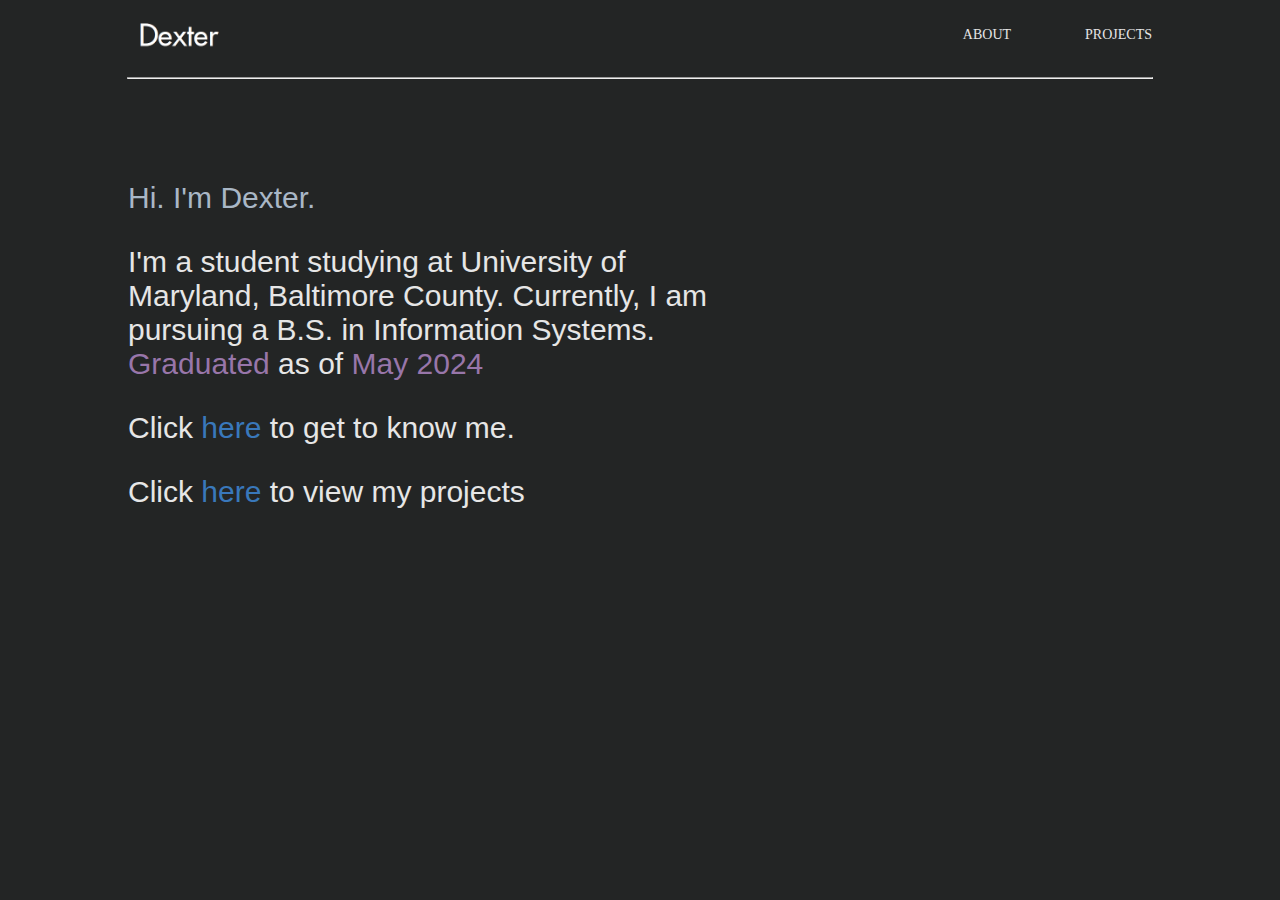
<file: index.html>
<!DOCTYPE html>
<html lang="en">
<head>
    <meta charset="UTF-8">
    <title>Dexter Kong, Seeking new Challenges</title>
    <meta name="viewport" content="width=device-width,initial-scale=1">
    <link href="css/main.css" rel="stylesheet" type="text/css">
</head>
<body>
    <header>
        <div class="container">
            <a href="index.html"><img src="img/logo.png" alt="logo" class="logo" width="10%"></a>
            <nav>
                <ul>
                    <li><a href="about.html">About</a></li>
                    <li><a href="projects.html">Projects</a></li>
                </ul>
            </nav>
        </div>
    </header>
    
    <br>
    <hr>
    <br>
    <br>
    <br>
    <br>
    
    <div class="container">
    <div class="textbox">
        <!-- <p>Welcome to my online portfolio, a digital showcase of my passion and creativity. Explore the intersection of my skills, experiences, and projects, and get a glimpse into the unique journey that shapes my work. Feel free to wander, linger, and discover the stories behind each creation. Thank you for stopping by—I hope you find inspiration within these digital walls.</p> -->
        <div class="pBlue"><p>Hi. I'm Dexter.</p></div>
        <p><span class="white">I'm a student studying at University of Maryland, Baltimore County. Currently, I am pursuing a B.S. in Information Systems. <br>
        <span class="purple">Graduated</span> as of <span class="purple">May 2024</span></span></p>
        <p><span class="white">Click <a href="about.html">here</a> to get to know me.</span></p>
        <p><span class="white">Click <a href="projects.html">here</a> to view my projects</span></p>
    </div>
    </div>
</body>
</html>
</file>
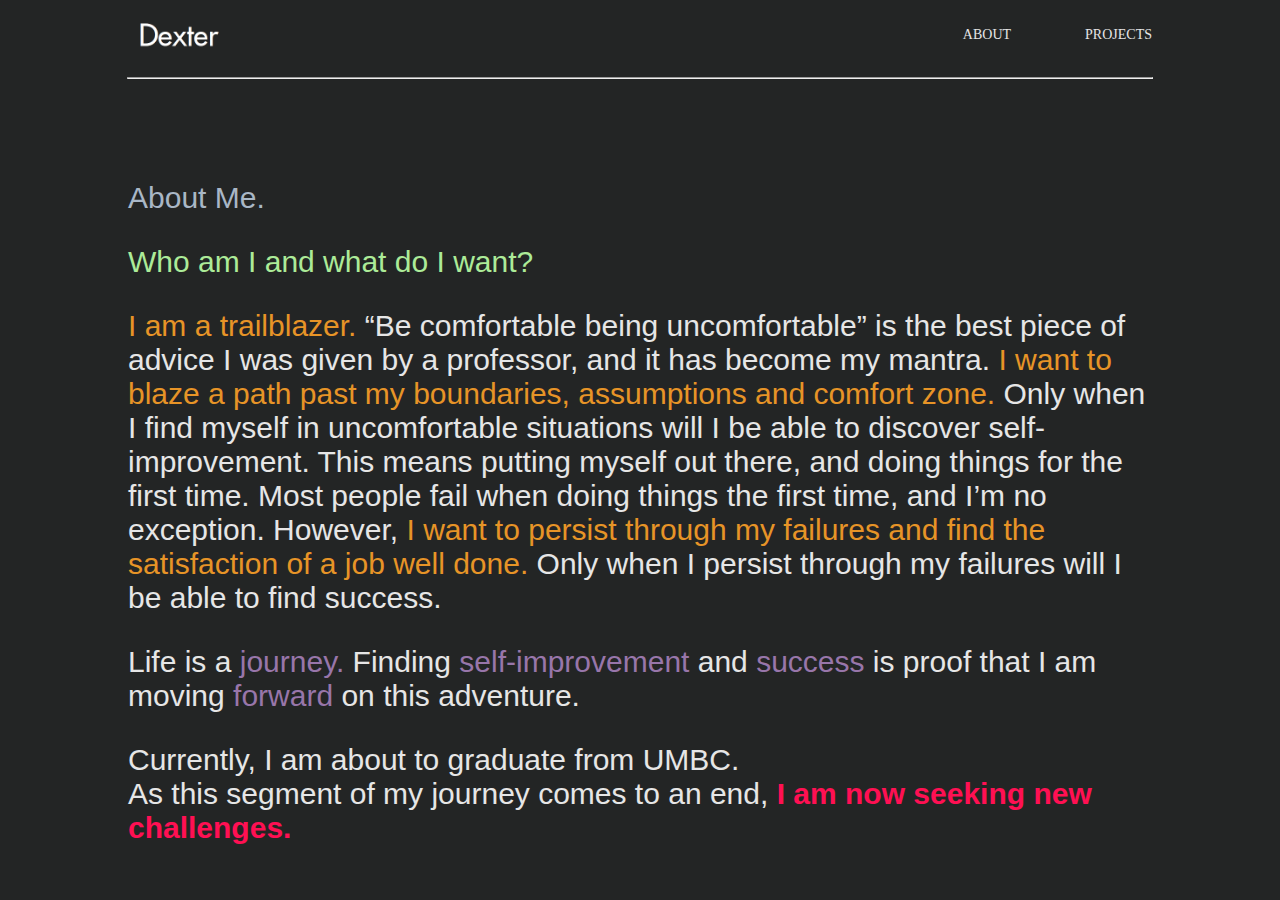
<file: about.html>
<!DOCTYPE html>
<html lang="en">
<head>
    <meta charset="UTF-8">
    <title>Dexter Kong, Seeking new Challenges</title>
    <meta name="viewport" content="width=device-width,initial-scale=1">
    <link href="css/main.css" rel="stylesheet" type="text/css">
</head>
<body>
    <header>
        <div class="container">
            <a href="index.html"><img src="img/logo.png" alt="logo" class="logo" width="10%"></a>
            <nav>
                <ul>
                    <li><a href="about.html">About</a></li>
                    <li><a href="projects.html">Projects</a></li>
                </ul>
            </nav>
        </div>
    </header>
    
    <br>
    <hr>
    <br>
    <br>
    <br>
    <br>
    
    <div class="container">

        <div class="pBlue"><p>About Me.</p></div>
            <span class="lgreen"><p>Who am I and what do I want?</p></span>

                <p><span class="orange">I am a trailblazer.</span> <span class="white">“Be comfortable being uncomfortable” is the best piece of advice I was given by a professor, and it has become my mantra. <span class="orange">I want to blaze a path past my boundaries, assumptions and comfort zone.</span> Only when I find myself in uncomfortable situations will I be able to discover self-improvement. This means putting myself out there, and doing things for the first time. Most people fail when doing things the first time, and I’m no exception. However, <span class="orange">I want to persist through my failures and find the satisfaction of a job well done.</span> Only when I persist through my failures will I be able to find success. </span></p>
                
                <p><span class="white">Life is a <span class="purple">journey.</span> Finding <span class="purple">self-improvement</span> and <span class="purple">success</span> is proof that I am moving <span class="purple">forward</span> on this adventure.</span></p>
                
                <p><span class="white">Currently, I am about to graduate from UMBC. <br> As this segment of my journey comes to an end, <b><span class="red">I am now seeking new challenges.</span></b></span></p>

    </div>
</body>
</html>
</file>
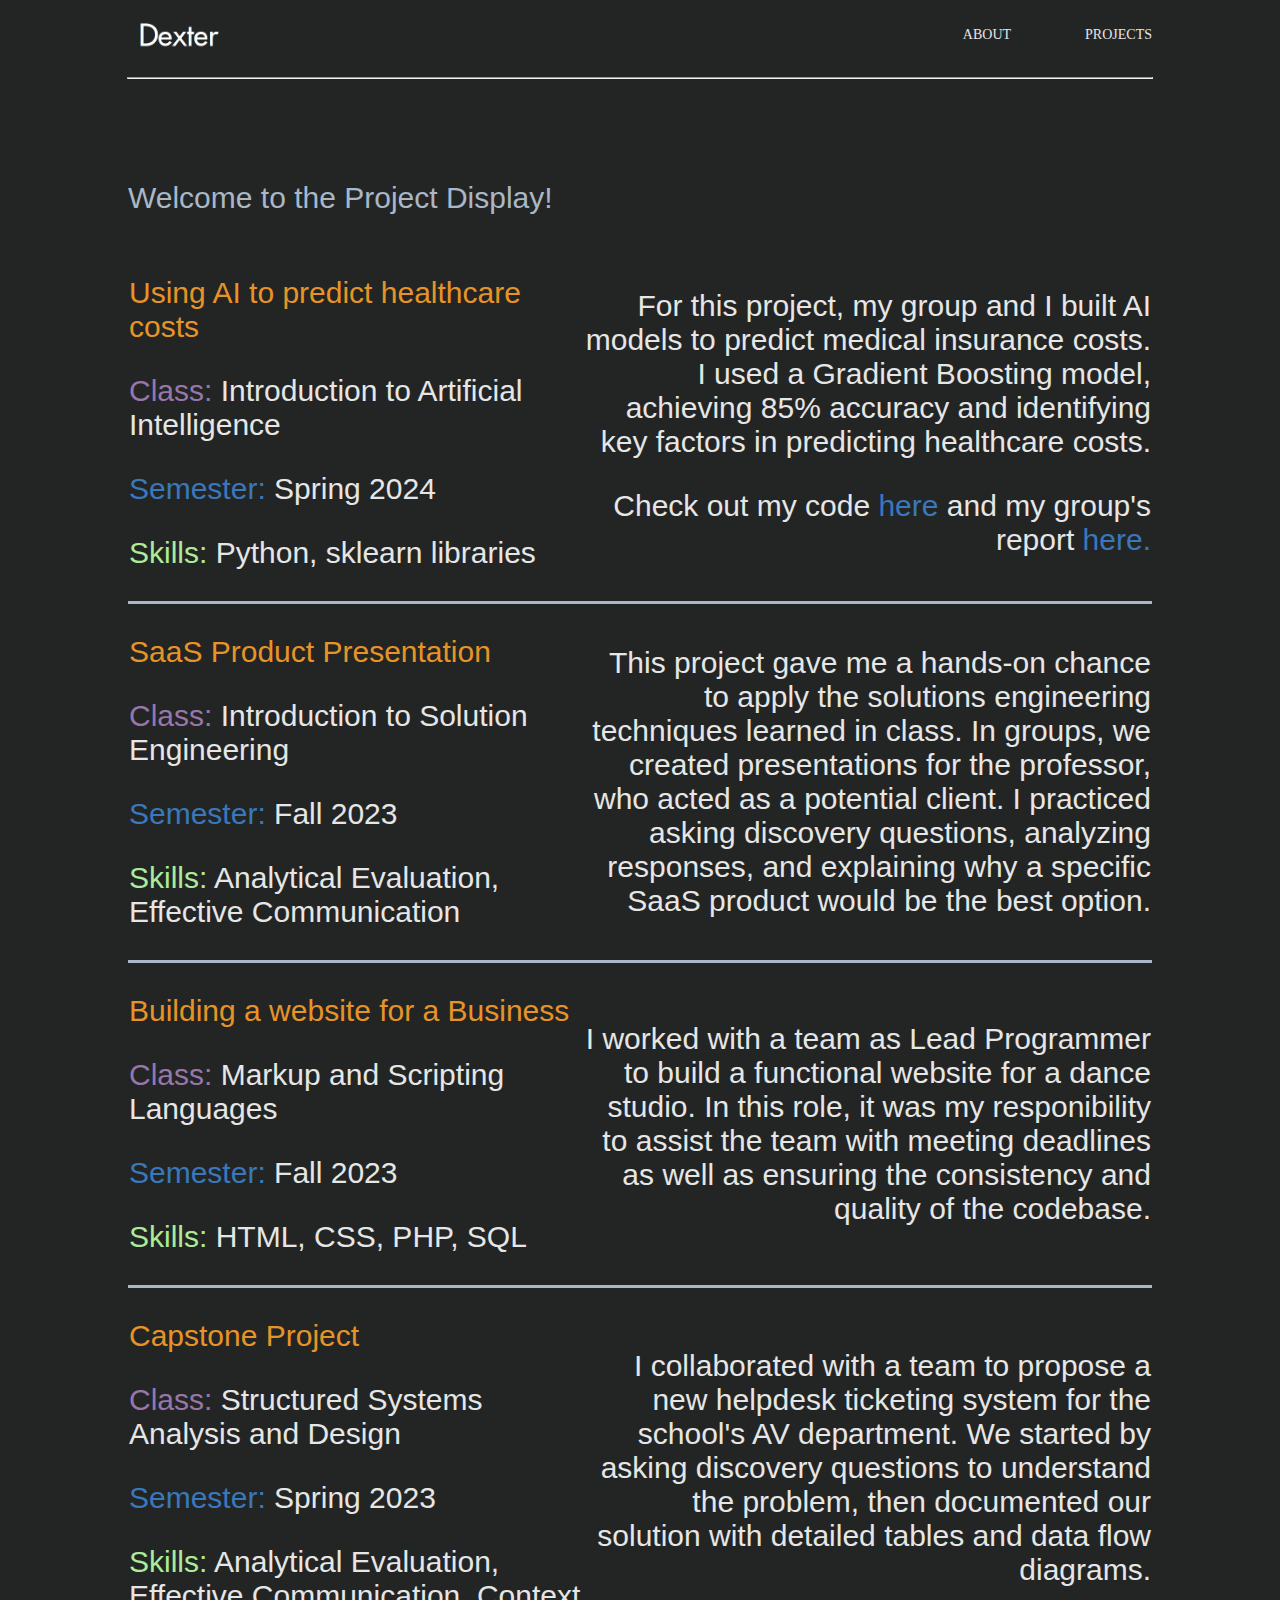
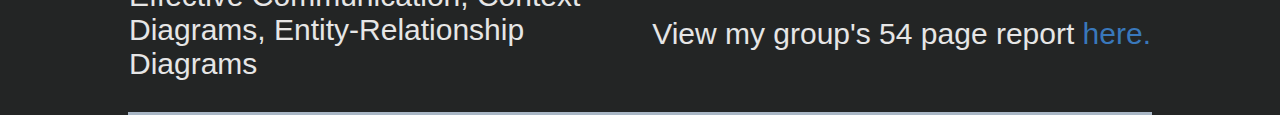
<file: projects.html>
<!DOCTYPE html>
<html lang="en">
<head>
    <meta charset="UTF-8">
    <title>Dexter Kong, Seeking new Challenges</title>
    <meta name="viewport" content="width=device-width,initial-scale=1">
    <link href="css/main.css" rel="stylesheet" type="text/css">
</head>
<body>
    <header>
        <div class="container">
            <a href="index.html"><img src="img/logo.png" alt="logo" class="logo" width="10%"></a>
            <nav>
                <ul>
                    <li><a href="about.html">About</a></li>
                    <li><a href="projects.html">Projects</a></li>
                </ul>
            </nav>
        </div>
    </header>
    
    <br>
    <hr>
    <br>
    <br>
    <br>
    <br>
    
    <div class="container">
        <div class="pBlue"><p>Welcome to the Project Display!</p></div>

        <table>
            <tr>
                <td class="left">
                    <p class="orange">Using AI to predict healthcare costs</p>
                    <p class="white"><span class="purple">Class:</span> Introduction to Artificial Intelligence</p>
                    <p class="white"><span class="blue">Semester:</span> Spring 2024</p>
                    <p class="white"><span class="lgreen">Skills:</span> Python, sklearn libraries</p>
                </td>
                <td class ="right">
                    <p class="white">For this project, my group and I built AI models to predict medical insurance costs. I used a Gradient Boosting model, achieving 85% accuracy and identifying key factors in predicting healthcare costs.</p>
                    <p class="white">Check out my code <a href="https://github.com/dexk0/IS427_AI_Project">here</a> and my group's report <a href="projects/AI_Report.pdf">here.</a></p>
                </td>
            </tr>
            <tr>
                <td class="left">
                    <p class="orange">SaaS Product Presentation</p>
                    <p class="white"><span class="purple">Class:</span> Introduction to Solution Engineering</p>
                    <p class="white"><span class="blue">Semester:</span> Fall 2023</p>
                    <p class="white"><span class="lgreen">Skills:</span> Analytical Evaluation, Effective Communication</p>
                </td>
                <td class ="right">
                    <p class="white">This project gave me a hands-on chance to apply the solutions engineering techniques learned in class. In groups, we created presentations for the professor, who acted as a potential client. I practiced asking discovery questions, analyzing responses, and explaining why a specific SaaS product would be the best option.</p>
                </td>
            </tr>
            <tr>
                <td class="left">
                    <p class="orange">Building a website for a Business</p>
                    <p class="white"><span class="purple">Class:</span> Markup and Scripting Languages</p>
                    <p class="white"><span class="blue">Semester:</span> Fall 2023</p>
                    <p class="white"><span class="lgreen">Skills:</span> HTML, CSS, PHP, SQL</p>
                </td>
                <td class ="right">
                    <p class="white">I worked with a team as Lead Programmer to build a functional website for a dance studio. In this role, it was my responibility to assist the team with meeting deadlines as well as ensuring the consistency and quality of the codebase.</p>
                </td>
            </tr>
            <tr>
                <td class="left">
                    <p class="orange">Capstone Project</p>
                    <p class="white"><span class="purple">Class:</span> Structured Systems Analysis and Design</p>
                    <p class="white"><span class="blue">Semester:</span> Spring 2023</p>
                    <p class="white"><span class="lgreen">Skills:</span> Analytical Evaluation, Effective Communication, Context Diagrams, Entity-Relationship Diagrams</p>
                </td>
                <td class ="right">
                    <p class="white">
                        I collaborated with a team to propose a new helpdesk ticketing system for the school's AV department. We started by asking discovery questions to understand the problem, then documented our solution with detailed tables and data flow diagrams.</p>
                    <p class="white">View my group's 54 page report <a href="projects/Final_Integrated_Capstone_Project.pdf">here.</a></p>
                </td>
            </tr>
        </table>
    </div>
</body>
</html>
</file>
<file: css/main.css>
@import url('https://fonts.googleapis.com/css?family=Didact+Gothic');

body{
    margin: 0;
    background: #232525;
    font-family: 'Diadact Gothic';
    font-weight: 400;
}

.container{
    width: 80%;
    margin: 0 auto;
}

.pBlue{
    color: #A9B7C6;
}

.orange{
    color: #E79427;
}

.purple{
    color: #9876AA;
}

.blue{
    color: #3978BB;
}

.red{
    color: #FF1053;
}

.lgreen{
    color: #ACEB98;
}

.white{
    color: rgb(230, 230, 230)
}

a:link{
    color: #3978BB;
    text-decoration: none;
}

a:visited{
    color: #3978BB;
}

a:hover{
    color: #FF1053;
}

h1{
    position: relative;
    font-family: 'Diadect Gothic';
    font-weight: 250;
}

header{
    background: #232525;
}

header::after{
    content: '';
    display: table;
    clear: both;
}

hr{
    width: 80%;
    margin: 0 auto;;
}

.logo{
    float:left;
    padding: 10px 0;
}

nav{
    float:right;
}

nav ul{
    margin: 0;
    padding: 0;
    list-style: none;
}

nav li{
    display: inline-block;
    position: relative;
    margin-left: 70px;
    padding-top: 25px;
}

nav a{
    font-size: 14px;
    color: rgb(230, 230, 230) !important;
    text-decoration: none;
    text-transform: uppercase;
}

nav a:hover{
    color: #FF1053 !important;
}

nav a:before{
    content: '';
    display: block;
    position: absolute;
    top: 0;
    width: 0%;
    height: 5px;
    transition: all ease-in-out 250ms;
    background-color: #FF1053 !important;
}

nav a:hover::before{
    width: 100%;
}

p {
    font-size: 30px;
    font-family: 'Trebuchet MS', 'Lucida Sans Unicode', 'Lucida Grande', 'Lucida Sans', Arial, sans-serif;
}

.textbox{
    width: 60%;
}

.left{
    text-align: left;
    width: 40%;
}

table{
    border-collapse: collapse;
}

td{
    border-bottom: 3px solid;
    border-color:#A9B7C6;
}

.right{
    text-align: right;
    width: 50%;
}
</file>
